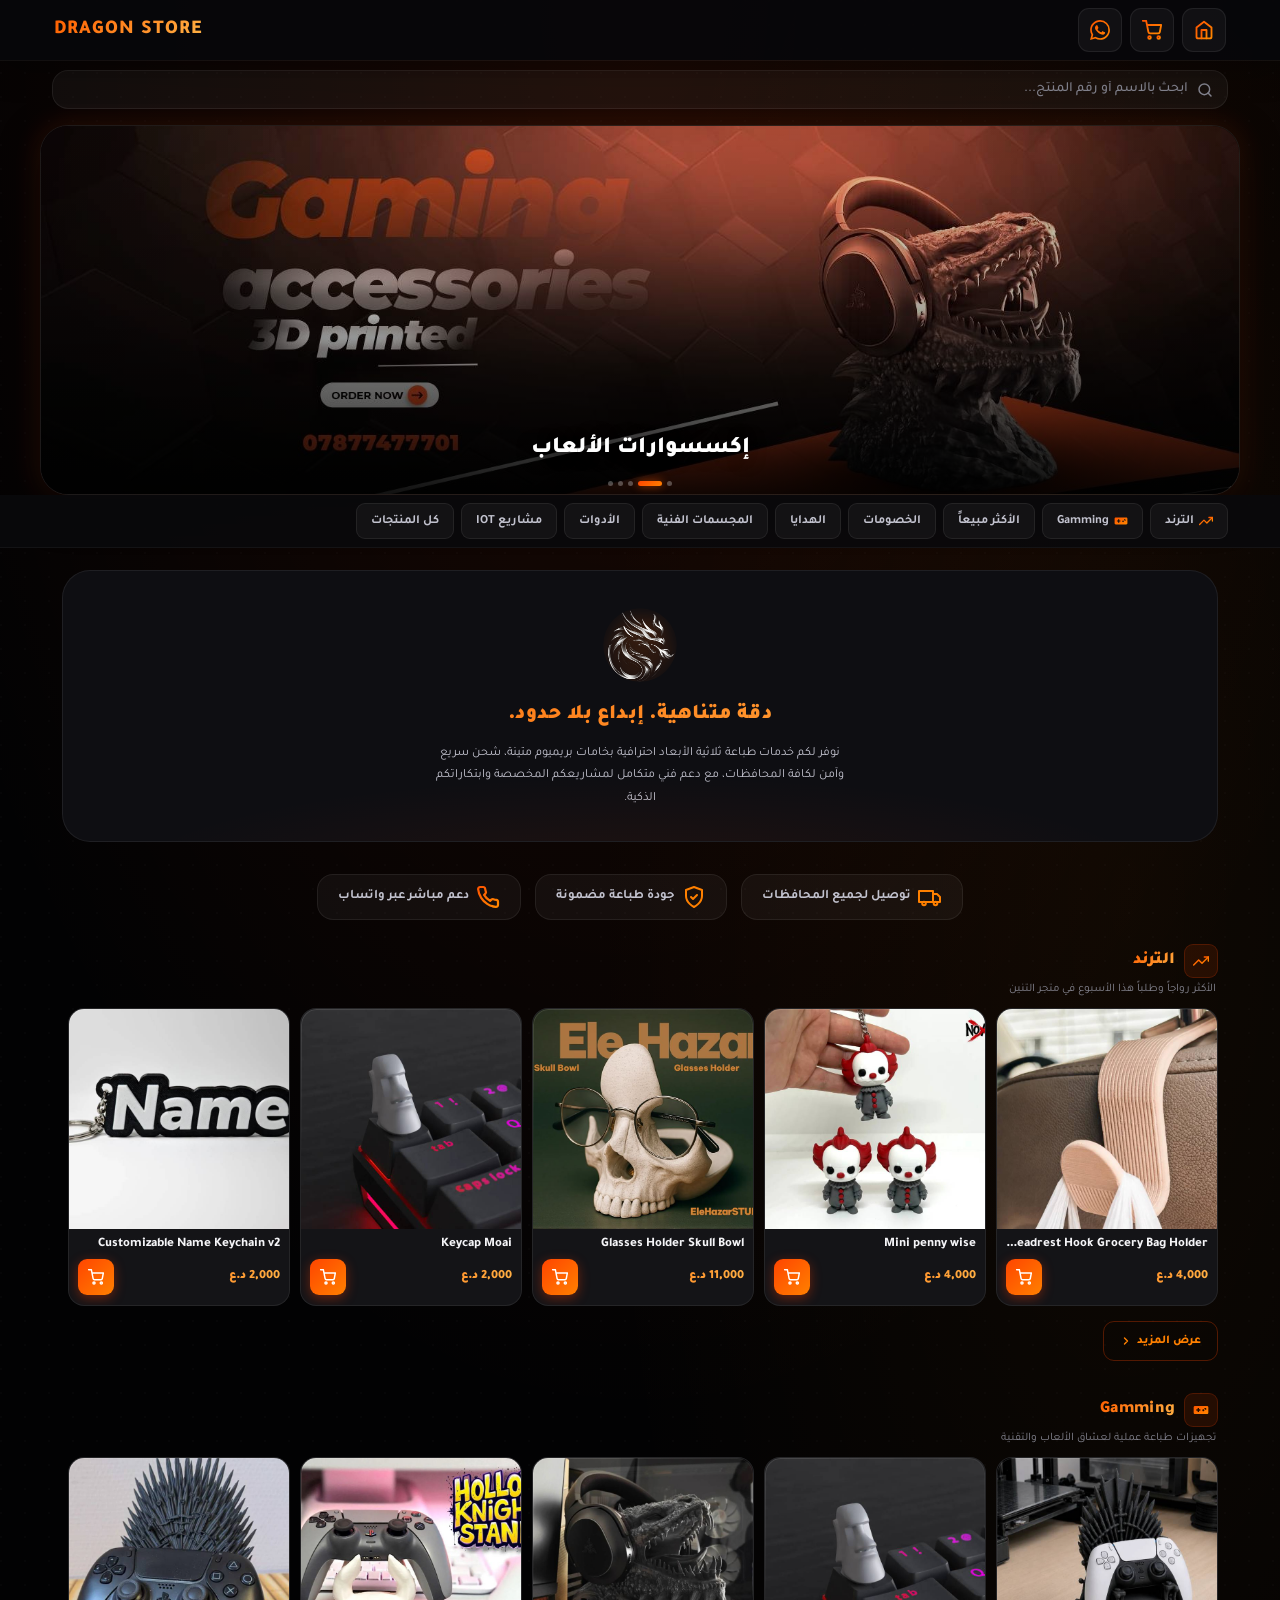
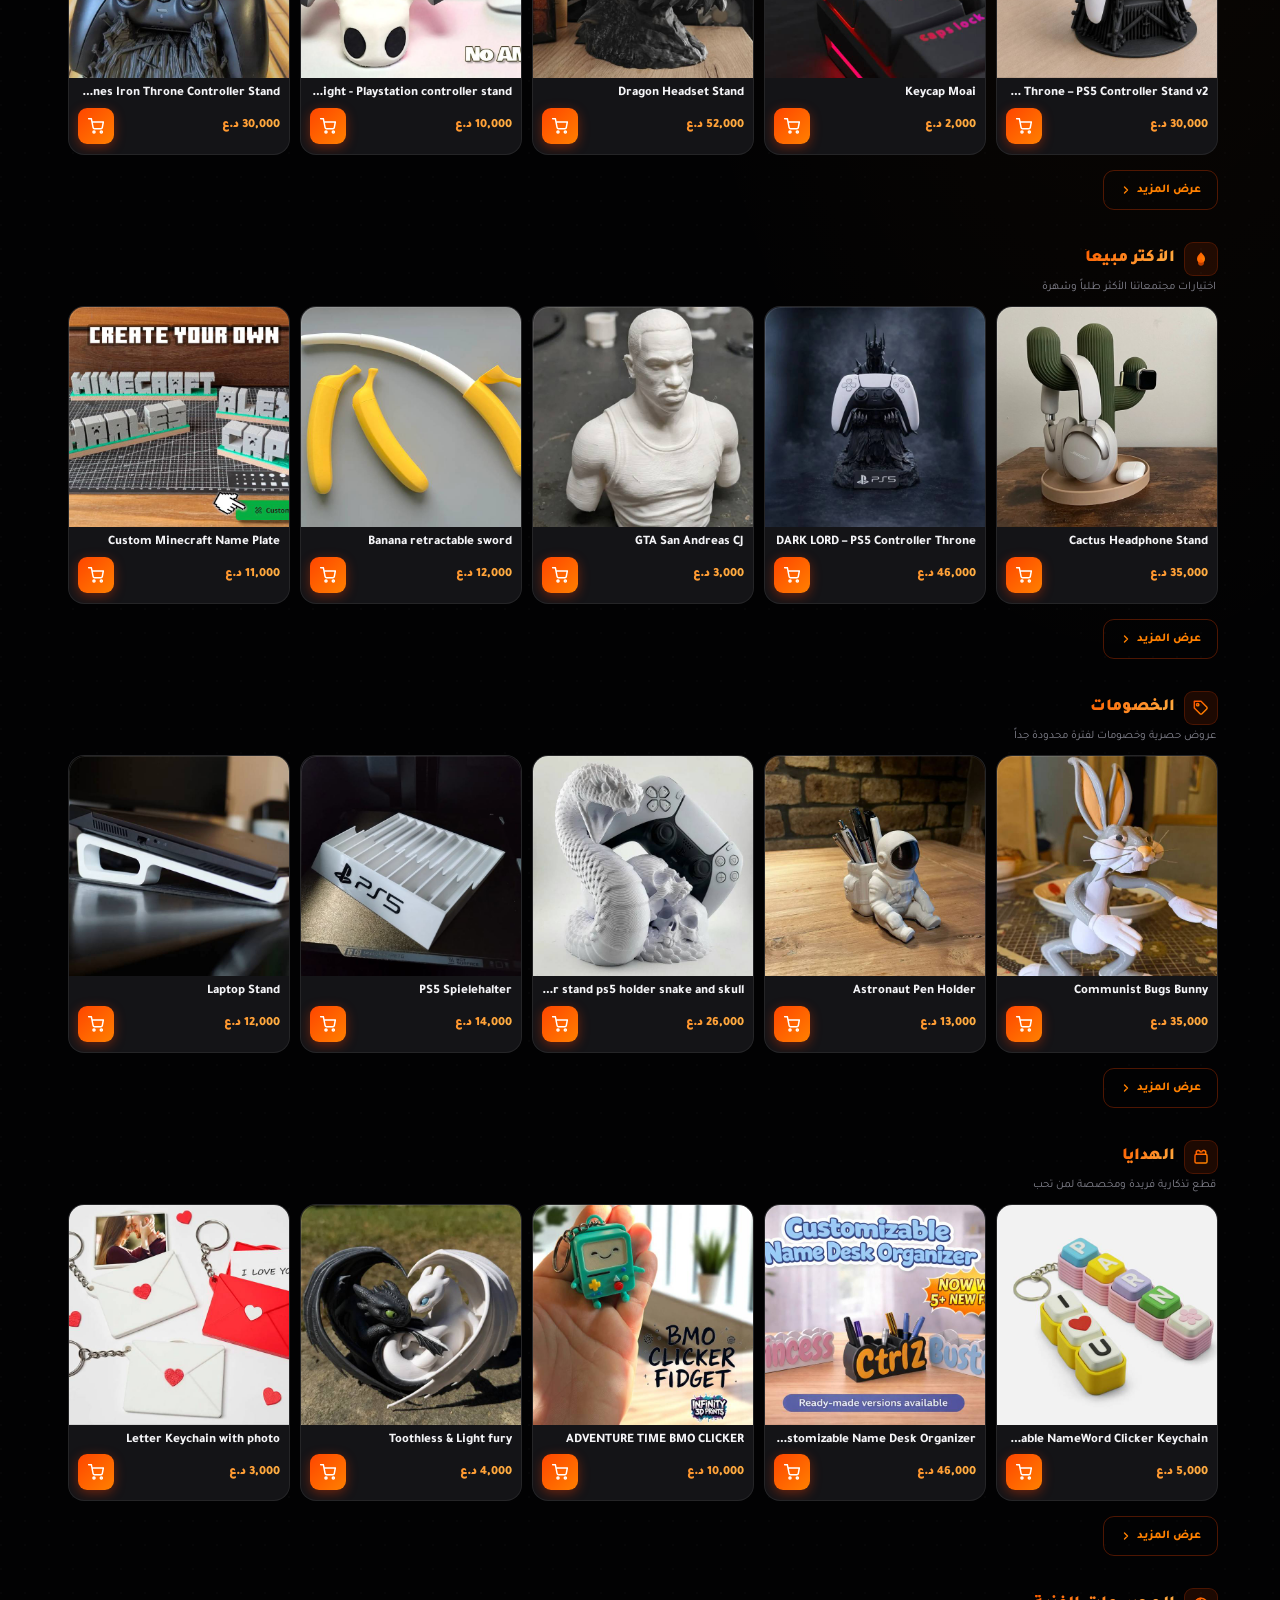
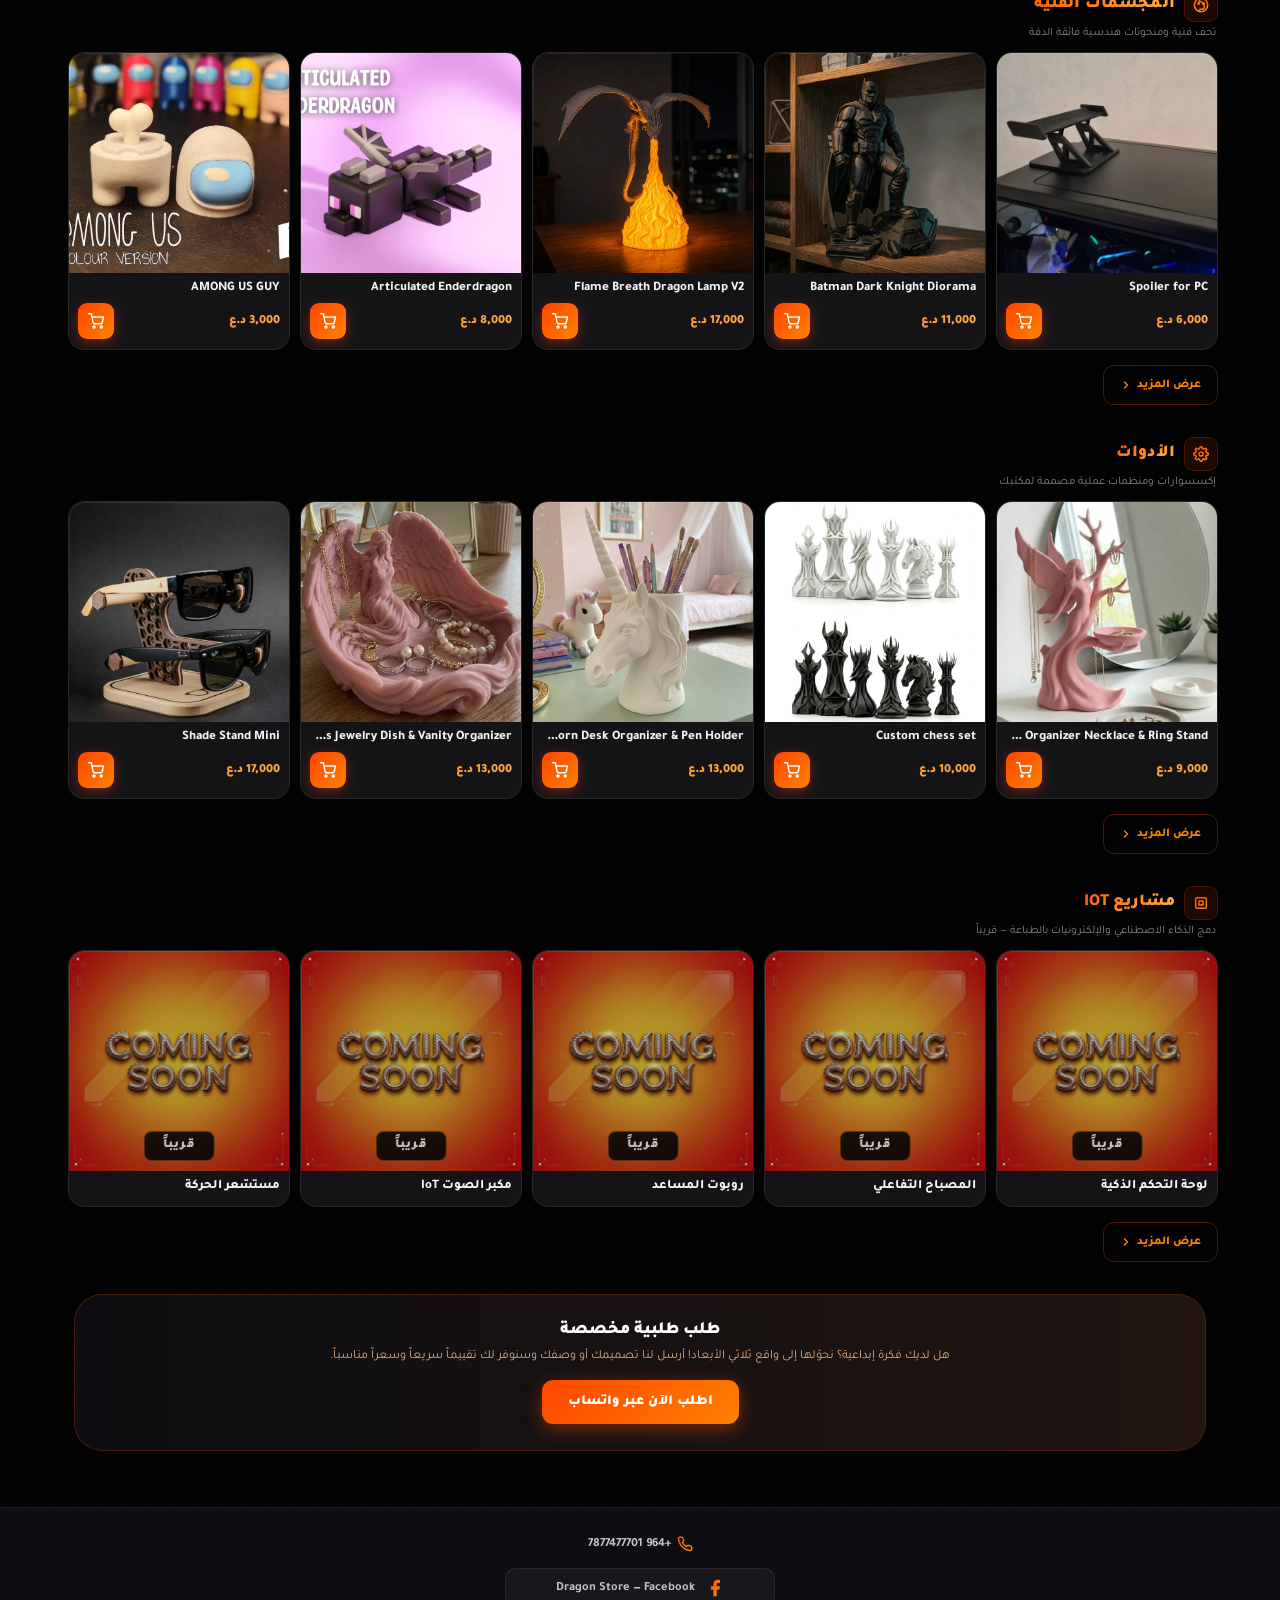
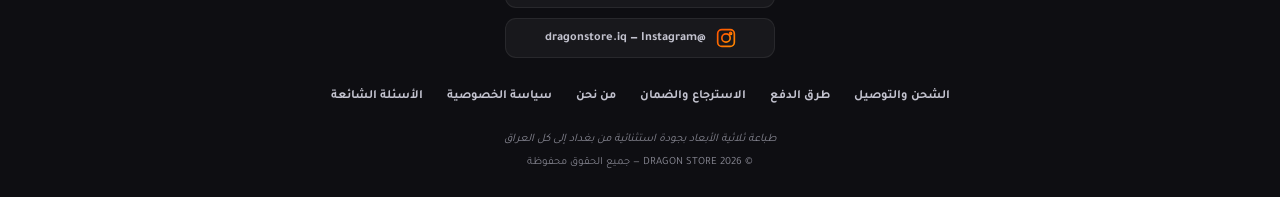
<file: index.html>
<!DOCTYPE html>
<html lang="ar" dir="rtl" translate="no">
<head>
  <meta charset="UTF-8">
  <meta name="google" content="notranslate">
  <meta name="viewport" content="width=device-width, initial-scale=1.0, maximum-scale=1.0, user-scalable=yes">
  <meta name="description" content="دراغون ستور — متجر متخصص بالطباعة ثلاثية الأبعاد: مجسمات فنية، أدوات، هدايا، وطلبات تصميم مخصصة بدقة عالية وشحن سريع.">
  <meta name="theme-color" content="#08080b">
  <meta property="og:title" content="DRAGON STORE — متجر التنين">
  <meta property="og:description" content="متجر دراغون للطباعة ثلاثية الأبعاد — دقة متناهية، إبداع بلا حدود.">
  <meta property="og:type" content="website">
  <meta property="og:url" content="https://mustafajassim.github.io/dragon-store-live/">
  <meta property="og:image" content="https://mustafajassim.github.io/dragon-store-live/assets/images/hero/hero-01-store.jpg">
  <meta property="og:locale" content="ar_IQ">
  <meta property="og:site_name" content="DRAGON STORE">
  <meta name="twitter:card" content="summary_large_image">
  <meta name="twitter:title" content="DRAGON STORE — متجر التنين">
  <meta name="twitter:image" content="https://mustafajassim.github.io/dragon-store-live/assets/images/hero/hero-01-store.jpg">
  <link rel="canonical" href="https://mustafajassim.github.io/dragon-store-live/">
  <link rel="manifest" href="manifest.webmanifest">
  <title>DRAGON STORE — متجر التنين</title>
  <script src="vendor/react.production.min.js"></script>
  <script src="vendor/react-dom.production.min.js"></script>
  <link rel="icon" type="image/png" sizes="32x32" href="assets/images/brand/favicon-32.png">
  <link rel="icon" type="image/png" sizes="192x192" href="assets/images/brand/icon-192.png">
  <link rel="apple-touch-icon" href="assets/images/brand/apple-touch-icon.png">
  <link rel="preload" as="image" href="assets/images/hero/hero-01-store.jpg" fetchpriority="high">
  <link rel="preload" as="font" type="font/woff2" crossorigin href="assets/fonts/tajawal-arabic-700-normal.woff2">
  <link rel="preload" as="font" type="font/woff2" crossorigin href="assets/fonts/tajawal-arabic-400-normal.woff2">
  <link rel="stylesheet" href="css/fonts.css">
  <link rel="stylesheet" href="css/utilities.css">
  <link rel="stylesheet" href="css/styles.css">
  <link rel="stylesheet" href="css/pro.css">
  <script type="application/ld+json">{"@context": "https://schema.org", "@type": "Store", "name": "Dragon Store", "alternateName": "متجر التنين", "url": "https://mustafajassim.github.io/dragon-store-live/", "logo": "https://mustafajassim.github.io/dragon-store-live/assets/images/brand/icon-512.png", "image": "https://mustafajassim.github.io/dragon-store-live/assets/images/hero/hero-01-store.jpg", "description": "متجر متخصص بالطباعة ثلاثية الأبعاد: مجسمات فنية، أدوات، هدايا، وطلبات تصميم مخصصة بدقة عالية وشحن سريع.", "telephone": "+9647877477701", "areaServed": {"@type": "Country", "name": "Iraq"}, "priceRange": "IQD", "sameAs": ["https://www.facebook.com/share/1Ub9cWAjQP/", "https://www.instagram.com/drag.0nstore?igsh=MTBjMTNodDZlc2NsZQ=="]}</script>
</head>
<body>
<div id="root">
  <div class="boot-loader">
    <div class="boot-ring"></div>
    <div class="boot-logo">DRAGON STORE</div>
    <div class="boot-sub" id="bootSub">جاري التحميل...</div>
  </div>
</div>
<script>
(function(){
  var msgs=[
    'جاري التحميل...',
    'الاتصال يبدو بطيئاً — الصفحة تحتوي صوراً كثيرة، يرجى الانتظار...',
    'ما زلنا نُحمّل المنتجات، شكراً لصبرك...'
  ];
  var i=0;
  var timers=[
    setTimeout(function(){var el=document.getElementById('bootSub');if(el){i=1;el.textContent=msgs[1];}},6000),
    setTimeout(function(){var el=document.getElementById('bootSub');if(el){i=2;el.textContent=msgs[2];}},14000)
  ];
})();
</script>
<div class="ambient-glow" aria-hidden="true">
  <div class="glow-blob b1"></div>
  <div class="glow-blob b2"></div>
  <div class="glow-blob b3"></div>
</div>
<svg style="position:absolute;width:0;height:0;overflow:hidden" aria-hidden="true">
  <defs>
    <linearGradient id="fireGradient" x1="0%" y1="0%" x2="100%" y2="100%"><stop offset="0%" stop-color="#FF5500"/><stop offset="100%" stop-color="#FF8800"/></linearGradient>
    <linearGradient id="fireGradientHeader" x1="0%" y1="0%" x2="100%" y2="100%"><stop offset="0%" stop-color="#FF5500"/><stop offset="100%" stop-color="#FF8800"/></linearGradient>
    <linearGradient id="fbGrad" x1="0%" y1="0%" x2="100%" y2="100%"><stop offset="0%" stop-color="#FF5500"/><stop offset="100%" stop-color="#FF8800"/></linearGradient>
    <linearGradient id="instaGrad" x1="0%" y1="0%" x2="100%" y2="100%"><stop offset="0%" stop-color="#FF5500"/><stop offset="100%" stop-color="#FF8800"/></linearGradient>
  </defs>
</svg>
<script src="js/icons.js"></script>
<script src="js/defaults.js"></script>
<script src="js/data.js"></script>
<script src="js/components.js"></script>
<script src="js/extras.js"></script>
<script src="js/app.js"></script>
<script src="js/main.js"></script>
<script src="js/scroll-drag.js"></script>
</body>
</html>
</file>
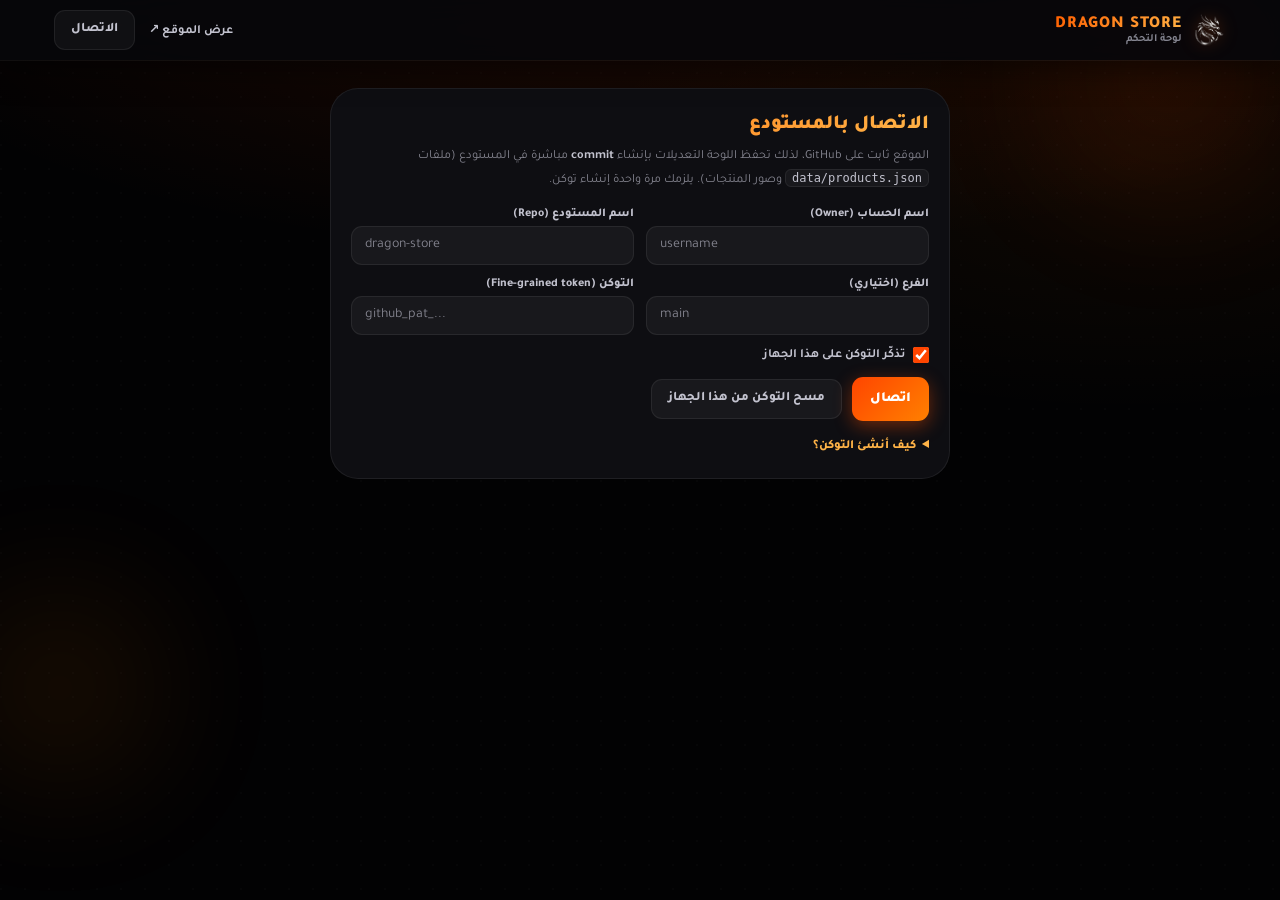
<file: admin/index.html>
<!DOCTYPE html>
<html lang="ar" dir="rtl" translate="no">
<head>
  <meta charset="UTF-8">
  <meta name="google" content="notranslate">
  <meta name="viewport" content="width=device-width, initial-scale=1.0">
  <meta name="robots" content="noindex, nofollow">
  <meta name="theme-color" content="#08080b">
  <title>لوحة التحكم — DRAGON STORE</title>
  <link rel="icon" type="image/png" href="../assets/images/brand/dragon-logo.png">
  <link rel="stylesheet" href="../css/fonts.css">
  <link rel="stylesheet" href="../css/utilities.css">
  <!-- same stylesheet as the storefront → same tokens, fonts, buttons, inputs -->
  <link rel="stylesheet" href="../css/styles.css">
  <link rel="stylesheet" href="admin.css">
</head>
<body class="adm">
<div class="ambient-glow" aria-hidden="true"><div class="glow-blob b1"></div><div class="glow-blob b2"></div></div>

<header class="adm-hdr">
  <div class="adm-hdr-in">
    <div class="adm-brand"><img src="../assets/images/brand/dragon-logo.png" alt=""><div><div class="logo" style="animation:none">DRAGON STORE</div><div class="adm-sub">لوحة التحكم</div></div></div>
    <div class="adm-hdr-actions">
      <a class="adm-link" href="../" target="_blank" rel="noopener">عرض الموقع ↗</a>
      <button class="adm-btn-ghost" id="btnSettings" type="button">الاتصال</button>
    </div>
  </div>
</header>

<main class="adm-main">
  <!-- loading -->
  <section id="loading" class="adm-center" hidden><div class="boot-ring"></div><p class="adm-muted" id="loadingTxt">جاري الاتصال بالمستودع...</p></section>

  <!-- connection -->
  <section id="setup" class="adm-panel" hidden>
    <h1 class="adm-h1 fire-txt">الاتصال بالمستودع</h1>
    <p class="adm-muted">الموقع ثابت على GitHub، لذلك تحفظ اللوحة التعديلات بإنشاء <b>commit</b> مباشرة في المستودع (ملفات <code>data/products.json</code> وصور المنتجات). يلزمك مرة واحدة إنشاء توكن.</p>
    <div class="adm-grid2">
      <div><label class="field-lbl" for="fOwner">اسم الحساب (Owner)</label><input class="field-input" id="fOwner" dir="ltr" autocomplete="off" placeholder="username"></div>
      <div><label class="field-lbl" for="fRepo">اسم المستودع (Repo)</label><input class="field-input" id="fRepo" dir="ltr" autocomplete="off" placeholder="dragon-store"></div>
      <div><label class="field-lbl" for="fBranch">الفرع (اختياري)</label><input class="field-input" id="fBranch" dir="ltr" autocomplete="off" placeholder="main"></div>
      <div><label class="field-lbl" for="fToken">التوكن (Fine-grained token)</label><input class="field-input" id="fToken" dir="ltr" type="password" autocomplete="off" placeholder="github_pat_..."></div>
    </div>
    <label class="adm-check"><input type="checkbox" id="fRemember"> تذكّر التوكن على هذا الجهاز</label>
    <div class="adm-row"><button class="btn-fire" id="btnConnect" type="button">اتصال</button><button class="adm-btn-ghost" id="btnForget" type="button">مسح التوكن من هذا الجهاز</button></div>
    <p class="adm-err" id="setupErr" hidden></p>
    <details class="adm-help">
      <summary>كيف أنشئ التوكن؟</summary>
      <ol>
        <li>GitHub ← Settings ← Developer settings ← Personal access tokens ← <b>Fine-grained tokens</b> ← Generate new token.</li>
        <li>Repository access: <b>Only select repositories</b> واختر مستودع الموقع فقط.</li>
        <li>Permissions ← Repository permissions ← <b>Contents: Read and write</b>.</li>
        <li>انسخ التوكن والصقه هنا. يُحفظ في متصفحك فقط ولا يُرسل إلا إلى api.github.com.</li>
      </ol>
      <p class="adm-muted">أي شخص يفتح هذه الصفحة بدون التوكن لا يستطيع تعديل شيء. استخدم "مسح التوكن" إذا كان الجهاز مشتركاً.</p>
    </details>
  </section>

  <!-- dashboard -->
  <section id="dash" hidden>
    <div class="adm-stats" id="stats"></div>
    <div class="adm-pending" id="pending" hidden></div>
    <div class="adm-toolbar">
      <input class="field-input" id="q" type="search" placeholder="ابحث بالاسم أو رقم المنتج..." autocomplete="off">
      <select class="field-input" id="catFilter" aria-label="القسم"></select>
      <div class="adm-tb-btns"><button class="adm-btn-ghost" id="btnSections" type="button">▤ الأقسام</button><button class="adm-btn-ghost" id="btnPricing" type="button">$ التسعير</button><button class="adm-btn-ghost" id="btnSettings2" type="button">⚙ الموقع</button><button class="btn-fire" id="btnAdd" type="button">＋ إضافة منتج</button></div>
    </div>
    <div class="adm-grid" id="grid"></div>
    <p class="adm-muted adm-foot">اللوحة تدير منتجات الأقسام الموقع. أقسام الترند والأكثر مبيعاً والخصومات تُبنى تلقائياً من المنتجات.</p>
  </section>
</main>

<div id="editorHost"></div>
<div class="adm-toast" id="toast" role="status" aria-live="polite"></div>

<input type="file" id="fileInput" accept="image/*" multiple hidden>
<script src="../js/defaults.js"></script>
<script src="admin.js"></script>
</body>
</html>
</file>
<file: css/fonts.css>
/* Tajawal (SIL OFL) — self-hosted */
@font-face{font-family:'Tajawal';font-style:normal;font-weight:400;font-display:swap;src:url(../assets/fonts/tajawal-arabic-400-normal.woff2) format('woff2');unicode-range:U+0600-06FF,U+0750-077F,U+FB50-FDFF,U+FE70-FEFF,U+200C-200F,U+2010-2011,U+204F,U+2E41}
@font-face{font-family:'Tajawal';font-style:normal;font-weight:500;font-display:swap;src:url(../assets/fonts/tajawal-arabic-500-normal.woff2) format('woff2');unicode-range:U+0600-06FF,U+0750-077F,U+FB50-FDFF,U+FE70-FEFF,U+200C-200F,U+2010-2011,U+204F,U+2E41}
@font-face{font-family:'Tajawal';font-style:normal;font-weight:700;font-display:swap;src:url(../assets/fonts/tajawal-arabic-700-normal.woff2) format('woff2');unicode-range:U+0600-06FF,U+0750-077F,U+FB50-FDFF,U+FE70-FEFF,U+200C-200F,U+2010-2011,U+204F,U+2E41}
@font-face{font-family:'Tajawal';font-style:normal;font-weight:800;font-display:swap;src:url(../assets/fonts/tajawal-arabic-800-normal.woff2) format('woff2');unicode-range:U+0600-06FF,U+0750-077F,U+FB50-FDFF,U+FE70-FEFF,U+200C-200F,U+2010-2011,U+204F,U+2E41}
@font-face{font-family:'Tajawal';font-style:normal;font-weight:900;font-display:swap;src:url(../assets/fonts/tajawal-arabic-900-normal.woff2) format('woff2');unicode-range:U+0600-06FF,U+0750-077F,U+FB50-FDFF,U+FE70-FEFF,U+200C-200F,U+2010-2011,U+204F,U+2E41}
@font-face{font-family:'Tajawal';font-style:normal;font-weight:400;font-display:swap;src:url(../assets/fonts/tajawal-latin-400-normal.woff2) format('woff2');unicode-range:U+0000-00FF,U+0131,U+0152-0153,U+02BB-02BC,U+02C6,U+02DA,U+02DC,U+2000-206F,U+20AC,U+2122,U+2191,U+2193,U+2212,U+2215,U+FEFF,U+FFFD}
@font-face{font-family:'Tajawal';font-style:normal;font-weight:500;font-display:swap;src:url(../assets/fonts/tajawal-latin-500-normal.woff2) format('woff2');unicode-range:U+0000-00FF,U+0131,U+0152-0153,U+02BB-02BC,U+02C6,U+02DA,U+02DC,U+2000-206F,U+20AC,U+2122,U+2191,U+2193,U+2212,U+2215,U+FEFF,U+FFFD}
@font-face{font-family:'Tajawal';font-style:normal;font-weight:700;font-display:swap;src:url(../assets/fonts/tajawal-latin-700-normal.woff2) format('woff2');unicode-range:U+0000-00FF,U+0131,U+0152-0153,U+02BB-02BC,U+02C6,U+02DA,U+02DC,U+2000-206F,U+20AC,U+2122,U+2191,U+2193,U+2212,U+2215,U+FEFF,U+FFFD}
@font-face{font-family:'Tajawal';font-style:normal;font-weight:800;font-display:swap;src:url(../assets/fonts/tajawal-latin-800-normal.woff2) format('woff2');unicode-range:U+0000-00FF,U+0131,U+0152-0153,U+02BB-02BC,U+02C6,U+02DA,U+02DC,U+2000-206F,U+20AC,U+2122,U+2191,U+2193,U+2212,U+2215,U+FEFF,U+FFFD}
@font-face{font-family:'Tajawal';font-style:normal;font-weight:900;font-display:swap;src:url(../assets/fonts/tajawal-latin-900-normal.woff2) format('woff2');unicode-range:U+0000-00FF,U+0131,U+0152-0153,U+02BB-02BC,U+02C6,U+02DA,U+02DC,U+2000-206F,U+20AC,U+2122,U+2191,U+2193,U+2212,U+2215,U+FEFF,U+FFFD}
</file>
<file: css/styles.css>
:root {
      --void:#020203; --bg:#08080b; --surface:#0e0e12; --card:#141417; --card-h:#1c1c21;
      --border:rgba(255,255,255,0.07); --border-f:rgba(255,96,0,0.42);
      --glass:rgba(255,255,255,0.045); --glass-h:rgba(255,255,255,0.075);
      --f1:#FF4500; --f2:#FF8000; --f3:#FFB347; --f-deep:#FF2A00;
      --txt:#F4F4F7; --txt2:#C2C2CE; --txt3:#84848F;
      --grad-fire:linear-gradient(135deg,#FF4500,#FF8000);
      --grad-fire-t:linear-gradient(135deg,#FF6000,#FFB347);
      --grad-ember:radial-gradient(circle at 35% 30%,#FFC060,#FF4500 55%,transparent 78%);
      --shadow-card:0 14px 38px rgba(0,0,0,.52);
      --shadow-glow:0 0 30px rgba(255,80,0,.16);
      --ease:cubic-bezier(.16,1,.3,1);
      --font:'Tajawal',system-ui,sans-serif;
      --hdr-h:60px; --nav-h:52px;
      --r-sm:11px; --r-md:16px; --r-lg:22px; --r-xl:28px; --r-2xl:34px;
    }
    *,*::before,*::after{box-sizing:border-box;margin:0;padding:0}
    html{scroll-behavior:smooth}
    @media(prefers-reduced-motion:reduce){
      *,*::before,*::after{animation-duration:.01ms!important;animation-iteration-count:1!important;transition-duration:.01ms!important;scroll-behavior:auto!important}
    }
    body{
      background-color:var(--void);
      background-image:
        radial-gradient(ellipse 90% 42% at 50% 0%,rgba(255,70,0,.10) 0%,transparent 68%),
        radial-gradient(ellipse 60% 40% at 88% 18%,rgba(255,130,0,.05) 0%,transparent 70%),
        radial-gradient(circle at 1px 1px,rgba(255,255,255,.017) 1px,transparent 0);
      background-size:100% 100%,100% 100%,24px 24px;
      font-family:var(--font); color:var(--txt);
      overflow-x:hidden; -webkit-tap-highlight-color:transparent; -webkit-font-smoothing:antialiased;
      position:relative;
    }
    .hide-sb::-webkit-scrollbar{display:none}
    .hide-sb{-ms-overflow-style:none;scrollbar-width:none}
    ::-webkit-scrollbar{width:9px;height:9px}
    ::-webkit-scrollbar-track{background:transparent}
    ::-webkit-scrollbar-thumb{background:rgba(255,90,0,.28);border-radius:8px;border:2px solid var(--void)}
    ::-webkit-scrollbar-thumb:hover{background:rgba(255,110,0,.46)}
    :focus-visible{outline:2px solid var(--f2);outline-offset:2px;border-radius:6px}

    /* Ambient glow blobs */
    .ambient-glow{position:fixed;inset:0;z-index:0;overflow:hidden;pointer-events:none}
    .glow-blob{position:absolute;border-radius:50%;filter:blur(70px);opacity:.16;animation:blob-drift 22s ease-in-out infinite}
    .glow-blob.b1{width:340px;height:340px;top:-90px;right:-60px;background:radial-gradient(circle,#FF4500,transparent 70%)}
    .glow-blob.b2{width:280px;height:280px;bottom:8%;left:-80px;background:radial-gradient(circle,#FF8000,transparent 70%);animation-delay:-8s;animation-duration:26s}
    .glow-blob.b3{width:220px;height:220px;top:44%;right:20%;background:radial-gradient(circle,#FFB347,transparent 70%);opacity:.09;animation-delay:-15s;animation-duration:30s}

    @keyframes blob-drift{
      0%,100%{transform:translate(0,0) scale(1)}
      33%{transform:translate(24px,-30px) scale(1.08)}
      66%{transform:translate(-18px,18px) scale(.95)}
    }
    @keyframes ember-rise{
      0%{transform:translateY(0) translateX(0) scale(1);opacity:0}
      12%{opacity:.9} 82%{opacity:.2}
      100%{transform:translateY(-280px) translateX(var(--drift,28px)) scale(.1);opacity:0}
    }
    @keyframes fade-up{from{opacity:0;transform:translateY(22px)}to{opacity:1;transform:translateY(0)}}
    @keyframes hero-txt{from{opacity:0;transform:translateY(14px)}to{opacity:1;transform:translateY(0)}}
    @keyframes logo-glow{0%,100%{filter:drop-shadow(0 0 5px rgba(255,100,0,.32))}50%{filter:drop-shadow(0 0 15px rgba(255,150,0,.62))}}
    @keyframes badge-pop{0%{transform:scale(1)}40%{transform:scale(1.55)}70%{transform:scale(.84)}100%{transform:scale(1)}}
    @keyframes fire-sweep{0%{background-position:200% center}100%{background-position:-200% center}}
    @keyframes modal-in{from{opacity:0;transform:translateY(18px) scale(.94)}to{opacity:1;transform:translateY(0) scale(1)}}
    @keyframes overlay-in{from{opacity:0}to{opacity:1}}
    @keyframes drawer-in{from{transform:translateX(108%);opacity:.5}to{transform:translateX(0);opacity:1}}
    @keyframes shimmer{0%{background-position:200% center}100%{background-position:-200% center}}
    @keyframes pulse-ring{0%{box-shadow:0 0 0 0 rgba(255,80,0,.34)}100%{box-shadow:0 0 0 14px rgba(255,80,0,0)}}

    /* Header */
    .hdr-wrap{position:sticky;top:0;z-index:40;background:rgba(7,7,10,.92);backdrop-filter:blur(30px) saturate(160%);-webkit-backdrop-filter:blur(30px) saturate(160%);box-shadow:0 1px 0 rgba(255,255,255,.05),0 8px 32px rgba(0,0,0,.35)}
    .hdr{height:60px;display:flex;align-items:center;justify-content:space-between;padding:0 14px;max-width:1200px;margin:0 auto}
    .hdr-actions{display:flex;align-items:center;gap:8px}
    .icon-btn{width:40px;height:40px;min-width:44px;min-height:44px;border-radius:var(--r-sm);background:var(--glass);border:1px solid var(--border);display:flex;align-items:center;justify-content:center;position:relative;color:var(--txt2);cursor:pointer;transition:background .22s var(--ease),border-color .22s var(--ease),color .22s var(--ease),transform .15s var(--ease)}
    .icon-btn:hover{background:rgba(255,72,0,.15);border-color:var(--border-f);color:var(--f2);transform:translateY(-1px)}
    .icon-btn:active{transform:scale(.89)}
    .logo{font-size:1.22rem;font-weight:900;letter-spacing:.05em;background:var(--grad-fire-t);-webkit-background-clip:text;-webkit-text-fill-color:transparent;background-clip:text;animation:logo-glow 3.2s ease-in-out infinite;user-select:none;cursor:pointer}
    .badge{position:absolute;top:-6px;right:-6px;width:20px;height:20px;border-radius:50%;background:var(--grad-fire);color:#fff;font-size:10px;font-weight:900;display:flex;align-items:center;justify-content:center;animation:badge-pop .35s var(--ease);border:2px solid var(--void);box-shadow:0 2px 8px rgba(255,60,0,.5)}

    /* Search */
    .srch-wrap{position:relative;z-index:32;padding:10px 12px 4px;max-width:1200px;margin:0 auto;box-sizing:border-box}
    .srch-box{display:flex;align-items:center;gap:9px;padding:10px 14px;background:var(--glass);border:1px solid var(--border);border-radius:var(--r-md);backdrop-filter:blur(10px);transition:border-color .22s var(--ease),box-shadow .22s var(--ease),background .22s var(--ease)}
    .srch-box:focus-within{border-color:var(--border-f);background:var(--glass-h);box-shadow:0 0 0 3px rgba(255,60,0,.12),0 4px 24px rgba(0,0,0,.35)}
    .srch-box input{flex:1;background:transparent;border:none;outline:none;color:var(--txt);font-family:var(--font);font-size:14px;font-weight:500}
    .srch-box input::placeholder{color:var(--txt3)}
    .srch-results{position:absolute;z-index:55;width:calc(100% - 24px);right:12px;top:calc(100% + 8px);background:rgba(16,16,20,.9);backdrop-filter:blur(22px) saturate(150%);-webkit-backdrop-filter:blur(22px) saturate(150%);border:1px solid var(--border);border-radius:var(--r-lg);box-shadow:0 24px 60px rgba(0,0,0,.6),0 0 30px rgba(255,60,0,.08);max-height:288px;overflow-y:auto;animation:fade-up .22s var(--ease) both;padding:6px}
    .srch-item{display:flex;align-items:center;gap:11px;padding:8px 9px;border-radius:var(--r-sm);cursor:pointer;transition:background .18s var(--ease),box-shadow .18s var(--ease)}
    .srch-item+.srch-item{margin-top:2px}
    .srch-item:hover{background:rgba(255,70,0,.12);box-shadow:0 0 0 1px rgba(255,90,0,.28) inset}
    .srch-item img{width:44px;height:44px;border-radius:10px;object-fit:cover;flex-shrink:0;border:1px solid var(--border)}
    .srch-empty{padding:0;display:flex;align-items:center;justify-content:center;max-height:none}
    .srch-empty-txt{padding:24px 12px;font-size:12.5px;font-weight:600;color:var(--txt3);text-align:center;width:100%}
    .srch-name{font-size:12.5px;font-weight:800;color:var(--txt)}
    .srch-price{font-size:11.5px;font-weight:900;margin-top:2px;background:var(--grad-fire-t);-webkit-background-clip:text;-webkit-text-fill-color:transparent;background-clip:text}

    /* Hero */
    .hero{position:relative;width:calc(100% - 24px);max-width:1200px;margin:8px auto 0;border-radius:var(--r-xl);overflow:hidden;aspect-ratio:2.2/1;max-height:220px;border:1px solid rgba(255,255,255,.09);box-shadow:var(--shadow-card),var(--shadow-glow)}
    .hero-img{position:absolute;inset:0;width:100%;height:100%;object-fit:cover;transition:opacity .8s var(--ease)}
    .hero-grad{position:absolute;inset:0;background:linear-gradient(to top,rgba(0,0,0,.93) 0%,rgba(0,0,0,.3) 52%,rgba(0,0,0,.06) 100%),linear-gradient(90deg,rgba(0,0,0,.22),transparent 22%,transparent 78%,rgba(0,0,0,.22));z-index:2}
    .hero-txt{position:absolute;bottom:26px;left:0;right:0;padding:0 20px;z-index:4;text-align:center}
    .hero-h1{font-size:clamp(.8rem,4.4vw,1.18rem);font-weight:900;color:#fff;line-height:1.3;animation:hero-txt .55s .22s both ease-out;text-shadow:0 2px 16px rgba(0,0,0,.5)}
    .hero-p{font-size:clamp(.62rem,2.8vw,.76rem);font-weight:600;margin-top:4px;color:rgba(255,190,108,.94);animation:hero-txt .55s .44s both ease-out}
    .hero-dots{position:absolute;bottom:8px;left:50%;transform:translateX(-50%);display:flex;gap:5px;z-index:10}
    .hero-dot{height:5px;border-radius:2.5px;background:rgba(255,255,255,.28);width:5px;transition:width .32s var(--ease),background .32s var(--ease)}
    .hero-dot.on{width:24px;background:var(--grad-fire);box-shadow:0 0 8px rgba(255,90,0,.6)}
    .embers{position:absolute;inset:0;overflow:hidden;pointer-events:none;z-index:3}
    .ember{position:absolute;bottom:-4px;border-radius:50%;background:var(--grad-ember);animation:ember-rise linear infinite;opacity:0}

    /* Cat nav */
    .cat-nav{position:sticky;top:calc(var(--hdr-h) - 1px);z-index:30;padding:8px 0;background:rgba(9,9,12,.9);backdrop-filter:blur(28px) saturate(160%);-webkit-backdrop-filter:blur(28px) saturate(160%);border-bottom:1px solid rgba(255,255,255,.045)}
    .cat-nav-row{display:flex;flex-flow:row nowrap;overflow-x:auto;gap:7px;padding:0 12px;max-width:1200px;margin:0 auto}
    .cat-pill{flex-shrink:0;padding:6px 14px;min-height:36px;border-radius:9px;border:1px solid var(--border);background:var(--glass);color:var(--txt2);font-family:var(--font);font-size:12.5px;font-weight:700;white-space:nowrap;cursor:pointer;transition:all .22s var(--ease);display:flex;align-items:center;gap:5px}
    .cat-pill:hover{background:rgba(255,72,0,.11);border-color:var(--border-f);color:var(--txt)}
    .cat-pill.on{background:var(--grad-fire);border-color:transparent;color:#fff;box-shadow:0 4px 16px rgba(255,60,0,.4)}

    /* Main body */
    .main-body{padding:16px 12px 24px;max-width:1200px;margin:0 auto;position:relative;z-index:1}
    @media(min-width:768px){.main-body{padding:20px 18px 32px}}
    @media(min-width:1024px){.main-body{padding:22px 22px 40px}}

    /* Services banner */
    .svc-banner{margin:0 0 24px;border-radius:var(--r-xl);padding:28px 22px 26px;background:var(--surface);border:1px solid var(--border);text-align:center;position:relative;overflow:hidden}
    .svc-banner::before{content:'';position:absolute;inset:0;background:radial-gradient(ellipse 70% 60% at 50% 115%,rgba(255,68,0,.08) 0%,transparent 65%);pointer-events:none}
    .svc-badge{width:46px;height:46px;margin:0 auto 15px;border-radius:50%;background:rgba(255,72,0,.1);border:1px solid rgba(255,72,0,.24);display:flex;align-items:center;justify-content:center;animation:pulse-ring 2.6s ease-out infinite}
    .dragon-emblem{position:relative;animation:none;margin:0 auto 15px}
    .dragon-emblem::before{content:'';position:absolute;left:50%;bottom:-8px;transform:translateX(-50%);width:76%;height:42%;background:radial-gradient(ellipse at center,rgba(255,150,20,.6),rgba(255,60,0,.28) 55%,transparent 76%);filter:blur(11px);animation:flame-flicker 2.3s ease-in-out infinite;pointer-events:none;z-index:-1}
    @keyframes flame-flicker{0%,100%{opacity:.7;transform:translateX(-50%) scale(1)}50%{opacity:1;transform:translateX(-50%) scale(1.14)}}
    .svc-h{font-size:1.15rem;font-weight:900;background:var(--grad-fire-t);-webkit-background-clip:text;-webkit-text-fill-color:transparent;background-clip:text;line-height:1.5;margin-bottom:11px;letter-spacing:.01em}
    .svc-p{font-size:12.5px;color:var(--txt2);line-height:1.78;max-width:420px;margin:0 auto}
    .trust-row{display:grid;grid-template-columns:repeat(3,1fr);gap:8px;margin:0 0 24px}
    .trust-item{display:flex;flex-direction:column;align-items:center;justify-content:center;gap:7px;padding:16px 6px;background:var(--glass);border:1px solid var(--border);border-radius:var(--r-md);color:var(--txt2);font-size:10.5px;font-weight:700;text-align:center;line-height:1.35;transition:border-color .2s var(--ease),background .2s var(--ease)}
    .trust-item:hover{border-color:var(--border-f);background:rgba(255,72,0,.08)}
    .trust-item svg{color:var(--f2);flex-shrink:0}
    @media(min-width:768px){.svc-banner{margin:0 0 28px;padding:34px 40px 32px}.svc-h{font-size:1.3rem}.trust-row{display:flex;flex-wrap:wrap;justify-content:center;gap:14px}.trust-item{flex-direction:row;padding:10px 20px;font-size:13px}}
    @media(min-width:1024px){.svc-banner{margin:0 0 32px}}

    /* Category sections */
    .cat-section{margin-bottom:32px;scroll-margin-top:calc(var(--hdr-h) + var(--nav-h) + 14px)}
    .sec-hdr{display:flex;align-items:center;gap:9px;margin-bottom:5px}
    .sec-icon{width:34px;height:34px;flex-shrink:0;border-radius:9px;background:rgba(255,72,0,.11);border:1px solid rgba(255,72,0,.2);display:flex;align-items:center;justify-content:center;transition:box-shadow .3s var(--ease),background .3s var(--ease)}
    .cat-section:hover .sec-icon{box-shadow:0 0 18px rgba(255,90,0,.22);background:rgba(255,72,0,.16)}
    .sec-title{font-size:1.06rem;font-weight:900;letter-spacing:.01em;background:var(--grad-fire-t);-webkit-background-clip:text;-webkit-text-fill-color:transparent;background-clip:text}
    .sec-sub{font-size:11.5px;color:var(--txt3);margin-bottom:12px;padding-right:2px}

    .prod-row-wrap{position:relative}
    .prod-row{display:flex;flex-flow:row nowrap;overflow-x:auto;gap:10px;padding-bottom:6px;cursor:grab}
    .prod-row.dragging{cursor:grabbing;user-select:none}
    .row-arrow{position:absolute;top:0;bottom:6px;z-index:5;width:34px;display:none;align-items:center;justify-content:center;background:rgba(10,10,13,.72);backdrop-filter:blur(10px);-webkit-backdrop-filter:blur(10px);border:1px solid var(--border);border-radius:var(--r-sm);color:var(--txt2);cursor:pointer;transition:all .2s var(--ease)}
    .row-arrow:hover{background:rgba(255,72,0,.22);border-color:var(--border-f);color:var(--f2)}
    .row-arrow:active{transform:scale(.92)}
    .row-arrow-r{right:-4px;background:linear-gradient(to left,rgba(6,6,8,.85),transparent)}
    .row-arrow-l{left:-4px;background:linear-gradient(to right,rgba(6,6,8,.85),transparent)}
    @media(hover:hover) and (pointer:fine){.prod-row-wrap:hover .row-arrow{display:flex}}
    .prod-row-item{width:160px;flex-shrink:0}
    @media(min-width:480px){.prod-row-item{width:176px}}
    @media(min-width:640px){.prod-row-item{width:200px}}
    @media(min-width:1024px){.prod-row-item{width:222px}}

    .prod-grid{display:grid;grid-template-columns:repeat(2,1fr);gap:10px}
    @media(min-width:500px){.prod-grid{grid-template-columns:repeat(3,1fr)}}
    @media(min-width:640px){.prod-grid{grid-template-columns:repeat(4,1fr);gap:12px}}
    @media(min-width:1024px){.prod-grid{grid-template-columns:repeat(5,1fr)}}

    /* Product card */
    .pcard{position:relative;background:var(--card);border:1px solid var(--border);border-radius:var(--r-md);overflow:hidden;display:flex;flex-direction:column;height:100%;cursor:pointer;animation:fade-up .42s var(--ease) both;transition:transform .28s var(--ease),box-shadow .28s var(--ease),border-color .28s var(--ease),background .28s var(--ease)}
    .pcard::before{content:'';position:absolute;inset:0;border-radius:inherit;padding:1px;background:linear-gradient(160deg,rgba(255,255,255,.16),transparent 42%);-webkit-mask:linear-gradient(#fff 0 0) content-box,linear-gradient(#fff 0 0);-webkit-mask-composite:xor;mask-composite:exclude;pointer-events:none;opacity:.7;z-index:2;transition:opacity .28s var(--ease)}
    .pcard:hover::before{opacity:1}
    .pcard:hover{transform:translateY(-5px);border-color:rgba(255,72,0,.3);box-shadow:0 16px 40px rgba(0,0,0,.5),0 0 24px rgba(255,58,0,.12);background:var(--card-h)}
    .pcard:active{transform:scale(.96)}
    .pcard-img{position:relative;width:100%;aspect-ratio:1/1;overflow:hidden;background:var(--surface)}
    .pcard-img img{width:100%;height:100%;object-fit:cover;transition:transform .5s var(--ease)}
    .pcard:hover .pcard-img img{transform:scale(1.08)}
    .pcard-overlay{position:absolute;inset:0;background:linear-gradient(to top,rgba(0,0,0,.52) 0%,transparent 55%);opacity:0;transition:opacity .3s var(--ease);pointer-events:none}
    .pcard:hover .pcard-overlay{opacity:1}
    .pcard-body{padding:8px 9px 10px;display:flex;flex-direction:column;gap:5px}
    .pcard-name{font-size:12px;font-weight:800;color:var(--txt);overflow:hidden;text-overflow:ellipsis;white-space:nowrap;line-height:1.3}
    .pcard-row{display:flex;align-items:center;justify-content:space-between;gap:4px}
    .pcard-discount-badge{position:absolute;top:8px;right:8px;background:linear-gradient(120deg,#FF4500,#FF8000,#FFB347,#FF4500);background-size:250% auto;animation:fire-sweep 2.6s linear infinite;color:#fff;font-size:10px;font-weight:900;padding:3px 8px;border-radius:6px;box-shadow:0 3px 10px rgba(255,60,0,.45);z-index:3}
    .pcard-soon{cursor:default}
    .pcard-soon .pcard-img{filter:grayscale(.25) brightness(.75)}
    .pcard-soon-badge{position:absolute;left:50%;bottom:10px;transform:translateX(-50%);width:fit-content;height:fit-content;background:rgba(6,6,8,.88);color:#fff;font-size:13px;font-weight:900;padding:6px 18px;border-radius:8px;border:1px solid rgba(255,110,0,.5);letter-spacing:.5px;z-index:1}
    .pcard-price-wrap{flex:1;min-width:0;display:flex;flex-direction:column;gap:1px}
    .pcard-price-old{font-size:10px;font-weight:700;color:var(--txt2);text-decoration:line-through;opacity:.75}
    .pcard-price{font-size:11.5px;font-weight:900;flex:1;min-width:0;overflow:hidden;text-overflow:ellipsis;white-space:nowrap;background:var(--grad-fire-t);-webkit-background-clip:text;-webkit-text-fill-color:transparent;background-clip:text}
    .pcard-add{flex-shrink:0;width:36px;height:36px;background:var(--grad-fire);border:none;border-radius:9px;display:flex;align-items:center;justify-content:center;cursor:pointer;color:#fff;transition:opacity .18s var(--ease),transform .18s var(--ease),box-shadow .22s var(--ease);box-shadow:0 3px 12px rgba(255,60,0,.38)}
    .pcard-add:hover{opacity:.88;box-shadow:0 5px 16px rgba(255,60,0,.5);transform:translateY(-1px)}
    .pcard-add:active{transform:scale(.88)}

    /* View more button */
    .btn-more{display:flex;align-items:center;justify-content:center;gap:5px;width:auto;padding:7px 16px;margin-top:9px;margin-right:0;margin-left:auto;background:transparent;border:1.5px solid rgba(255,72,0,.3);border-radius:var(--r-sm);color:var(--f2);font-family:var(--font);font-size:12px;font-weight:800;cursor:pointer;transition:all .22s var(--ease);min-height:40px}
    .btn-more:hover{background:rgba(255,68,0,.09);border-color:rgba(255,88,0,.56)}
    .btn-more:active{transform:scale(.97)}

    /* All products title */
    .all-title{font-size:1.2rem;font-weight:900;letter-spacing:.01em;text-align:center;margin-bottom:16px;background:var(--grad-fire-t);-webkit-background-clip:text;-webkit-text-fill-color:transparent;background-clip:text}
    .cat-pill.on svg{filter:drop-shadow(0 0 4px rgba(255,255,255,.5))}

    /* Custom order banner */
    .custom-banner{margin:4px 12px 16px;border-radius:var(--r-xl);padding:26px 18px;background:var(--surface);border:1px solid rgba(255,72,0,.24);text-align:center;position:relative;overflow:hidden}
    .custom-banner::before{content:'';position:absolute;inset:0;background:linear-gradient(90deg,transparent,rgba(255,90,0,.08),transparent);background-size:200%;animation:shimmer 3.2s linear infinite}
    .custom-banner h3{font-size:1.08rem;font-weight:900;color:#fff;position:relative;z-index:1}
    .custom-banner p{font-size:12.5px;color:rgba(255,196,148,.86);margin-top:5px;line-height:1.6;position:relative;z-index:1}
    .custom-banner-btn{display:inline-flex;align-items:center;justify-content:center;margin-top:14px;padding:10px 26px;background:var(--grad-fire);color:#fff;border:none;border-radius:var(--r-sm);font-family:var(--font);font-size:14px;font-weight:900;cursor:pointer;position:relative;z-index:1;box-shadow:0 5px 18px rgba(255,80,0,.4);transition:all .22s var(--ease);min-height:44px}
    .custom-banner-btn:hover{transform:translateY(-2px);box-shadow:0 9px 28px rgba(255,70,0,.52)}
    .custom-banner-btn:active{transform:scale(.96)}

    /* Footer */
    .ftr{background:var(--surface);border-top:1px solid var(--border);padding:28px 20px;text-align:center;position:relative;z-index:1}
    .ftr-phone{display:flex;align-items:center;justify-content:center;gap:6px;font-size:12.5px;font-weight:700;color:var(--txt2);margin-bottom:16px}
    .ftr-socials{display:flex;flex-direction:column;align-items:center;gap:10px;margin-bottom:16px}
    .ftr-link{display:inline-flex;align-items:center;gap:10px;text-decoration:none;padding:9px 20px;background:var(--glass);border:1px solid var(--border);border-radius:var(--r-sm);max-width:270px;width:100%;justify-content:center;transition:all .24s var(--ease)}
    .ftr-link:hover{border-color:var(--border-f);background:rgba(255,62,0,.08);transform:translateY(-2px)}
    .ftr-link-txt{font-size:12.5px;font-weight:700;color:var(--txt2);transition:color .2s var(--ease)}
    .ftr-link:hover .ftr-link-txt{color:var(--f3)}
    .ftr-tag{font-size:11.5px;color:var(--txt3);font-style:italic;line-height:1.75;margin-bottom:6px}
    .ftr-copy{font-size:11px;color:var(--txt3)}

    /* Product modal */
    .ovl{position:fixed;inset:0;z-index:50;background:rgba(0,0,0,.82);backdrop-filter:blur(8px);-webkit-backdrop-filter:blur(8px);display:flex;align-items:center;justify-content:center;padding:14px;animation:overlay-in .24s var(--ease) both}
    .modal{background:var(--card);border:1px solid var(--border);border-radius:var(--r-xl);width:100%;max-width:420px;max-height:90vh;overflow-y:auto;box-shadow:0 36px 90px rgba(0,0,0,.75),0 0 50px rgba(255,50,0,.1);animation:modal-in .32s var(--ease) both;position:relative}
    .modal-close{position:absolute;top:11px;left:11px;z-index:20;width:34px;height:34px;border-radius:50%;background:rgba(0,0,0,.62);border:1px solid rgba(255,255,255,.1);display:flex;align-items:center;justify-content:center;cursor:pointer;color:#fff;transition:all .22s var(--ease)}
    .modal-share{position:absolute;top:11px;right:11px;z-index:20;width:34px;height:34px;border-radius:50%;background:rgba(0,0,0,.62);border:1px solid rgba(255,255,255,.1);display:flex;align-items:center;justify-content:center;cursor:pointer;color:#fff;transition:all .22s var(--ease)}
    .modal-share:hover{background:rgba(255,60,0,.5);border-color:rgba(255,85,0,.55)}
    .modal-close:hover{background:rgba(255,60,0,.5);border-color:rgba(255,85,0,.55)}
    .modal-imgwrap{position:relative;width:100%;aspect-ratio:1/1;overflow:hidden;background:var(--surface);border-radius:var(--r-xl) var(--r-xl) 0 0}
    .modal-imgwrap::after{content:'';position:absolute;inset:0;background:radial-gradient(ellipse at center,transparent 58%,rgba(0,0,0,.38) 100%);pointer-events:none;z-index:1}
    .modal-imgwrap img{width:100%;height:100%;object-fit:cover;transition:opacity .3s var(--ease)}
    .modal-nav{position:absolute;top:50%;transform:translateY(-50%);width:36px;height:36px;border-radius:50%;background:rgba(0,0,0,.58);backdrop-filter:blur(9px);border:1px solid rgba(255,255,255,.1);display:flex;align-items:center;justify-content:center;cursor:pointer;color:#fff;transition:all .22s var(--ease);z-index:10}
    .modal-nav:hover{background:rgba(255,58,0,.52);border-color:rgba(255,82,0,.55)}
    .modal-nav.prev{left:9px}.modal-nav.next{right:9px}
    .modal-dots{position:absolute;bottom:9px;left:50%;transform:translateX(-50%);display:flex;gap:4px;z-index:10}
    .modal-dot{height:4px;border-radius:2px;background:rgba(255,255,255,.3);width:4px;transition:all .3s var(--ease)}
    .modal-dot.on{width:18px;background:var(--f2)}
    .modal-body{padding:16px 16px 20px}
    .modal-title{font-size:1.06rem;font-weight:900;color:var(--txt);margin-bottom:5px}
    .modal-price{font-size:1.22rem;font-weight:900;background:var(--grad-fire-t);-webkit-background-clip:text;-webkit-text-fill-color:transparent;background-clip:text;margin-bottom:12px}
    .modal-specs{background:var(--glass);border:1px solid var(--border);border-radius:var(--r-sm);padding:11px 13px;margin-bottom:13px}
    .modal-spec{display:flex;justify-content:space-between;padding:3px 0;border-bottom:1px solid var(--border);font-size:12px}
    .modal-spec:last-child{border-bottom:none}
    .spec-lbl{color:var(--txt3);font-weight:600}.spec-val{color:var(--txt);font-weight:700}
    .qty-ctrl{display:flex;align-items:center;justify-content:center;gap:16px;margin-bottom:12px}
    .qty-btn{width:36px;height:36px;min-width:44px;min-height:44px;border-radius:var(--r-sm);background:var(--glass);border:1px solid var(--border);display:flex;align-items:center;justify-content:center;cursor:pointer;color:var(--txt);transition:all .2s var(--ease)}
    .qty-btn:hover{background:rgba(255,68,0,.13);border-color:var(--border-f)}
    .qty-num{font-size:1.15rem;font-weight:900;color:var(--txt);min-width:2rem;text-align:center}
    .btn-fire{display:flex;align-items:center;justify-content:center;gap:6px;padding:11px 18px;min-height:44px;background:var(--grad-fire);border:none;border-radius:var(--r-sm);color:#fff;font-family:var(--font);font-size:14px;font-weight:900;cursor:pointer;transition:all .22s var(--ease);box-shadow:0 5px 18px rgba(255,80,0,.4)}
    .btn-fire:hover{opacity:.92;box-shadow:0 8px 26px rgba(255,62,0,.5);transform:translateY(-1px)}
    .btn-fire:active{transform:scale(.95)}
    .btn-fire:disabled{opacity:.32;cursor:not-allowed;transform:none!important}
    .btn-fw{width:100%}

    /* Cart drawer */
    .cart-ovl{position:fixed;inset:0;z-index:50;background:rgba(0,0,0,.74);backdrop-filter:blur(6px);-webkit-backdrop-filter:blur(6px);animation:overlay-in .24s var(--ease) both}
    .cart-panel{position:fixed;top:0;right:0;height:100%;width:min(340px,94vw);background:var(--card);border-left:1px solid var(--border);display:flex;flex-direction:column;box-shadow:-16px 0 60px rgba(0,0,0,.68);animation:drawer-in .32s var(--ease) both}
    .cart-hdr{display:flex;align-items:center;justify-content:space-between;padding:16px 14px;border-bottom:1px solid var(--border)}
    .order-sent{flex:1;display:flex;flex-direction:column;align-items:center;justify-content:center;gap:12px;padding:36px 26px;text-align:center}
    .order-sent-icon{width:64px;height:64px;border-radius:50%;background:rgba(35,180,90,.14);border:1px solid rgba(60,200,120,.4);color:#3ecb7e;display:flex;align-items:center;justify-content:center;animation:badge-pop .4s var(--ease)}
    .order-sent-title{font-size:17px;font-weight:900;color:var(--txt)}
    .order-sent-sub{font-size:12.5px;color:var(--txt2);line-height:1.7;max-width:260px}
    .order-sent-summary{display:flex;align-items:center;gap:8px;font-size:13px;font-weight:800;color:var(--txt2);background:var(--glass);border:1px solid var(--border);border-radius:var(--r-sm);padding:9px 18px;margin:6px 0 10px}
    .cart-title{font-size:15px;font-weight:900;color:var(--txt)}
    .cart-empty{flex:1;display:flex;flex-direction:column;align-items:center;justify-content:center;gap:10px;padding:40px 20px;text-align:center}
    .cart-items{flex:1;overflow-y:auto;padding:8px 10px}
    .cart-item{display:flex;align-items:center;gap:9px;background:var(--glass);border:1px solid var(--border);border-radius:var(--r-sm);padding:9px;margin-bottom:7px;transition:border-color .2s var(--ease)}
    .cart-item:hover{border-color:rgba(255,90,0,.22)}
    .cart-item img{width:50px;height:50px;border-radius:8px;object-fit:cover;flex-shrink:0}
    .cart-item-info{flex:1;min-width:0}
    .cart-item-name{font-size:12px;font-weight:800;color:var(--txt);white-space:nowrap;overflow:hidden;text-overflow:ellipsis}
    .cart-item-price{font-size:11.5px;font-weight:900;background:var(--grad-fire-t);-webkit-background-clip:text;-webkit-text-fill-color:transparent;background-clip:text;margin-top:2px}
    .cart-item-qty{display:flex;align-items:center;gap:7px;margin-top:5px}
    .cqty-btn{min-width:34px;min-height:34px;width:26px;height:26px;border-radius:6px;background:rgba(255,255,255,.06);border:1px solid var(--border);display:flex;align-items:center;justify-content:center;cursor:pointer;color:var(--txt);transition:all .2s var(--ease)}
    .cqty-btn:hover{background:rgba(255,62,0,.12);border-color:var(--border-f)}
    .cart-del{flex-shrink:0;min-width:44px;min-height:44px;display:flex;align-items:center;justify-content:center;cursor:pointer;border-radius:var(--r-sm);transition:background .2s var(--ease)}
    .cart-del:hover{background:rgba(239,68,68,.12)}
    .cart-ftr{padding:14px;border-top:1px solid var(--border)}
    .cart-total{display:flex;justify-content:space-between;align-items:center;margin-bottom:11px}
    .cart-total-lbl{font-size:14px;font-weight:800;color:var(--txt)}
    .cart-total-val{font-size:17px;font-weight:900;background:var(--grad-fire-t);-webkit-background-clip:text;-webkit-text-fill-color:transparent;background-clip:text}

    /* Checkout */
    .co-hdr{display:flex;align-items:center;justify-content:space-between;padding:16px;border-bottom:1px solid var(--border)}
    .co-title{font-size:15px;font-weight:900;color:var(--txt)}
    .co-body{padding:14px 16px 18px}
    .field-lbl{display:block;font-size:12px;font-weight:800;color:var(--txt2);margin-bottom:5px}
    .field-input{width:100%;padding:10px 13px;resize:none;background:var(--glass);border:1px solid var(--border);border-radius:var(--r-sm);color:var(--txt);font-family:var(--font);font-size:14px;transition:border-color .2s var(--ease),box-shadow .2s var(--ease)}
    .field-input:focus{border-color:var(--border-f);box-shadow:0 0 0 3px rgba(255,58,0,.12);outline:none}
    .field-input::placeholder{color:var(--txt3)}
    .co-summary{background:var(--glass);border:1px solid var(--border);border-radius:var(--r-sm);padding:11px 13px;margin-bottom:13px;font-size:12px}
    .co-summary p{color:var(--txt2);margin-bottom:3px}
    .co-summary strong{color:var(--txt)}
    .fire-txt{background:var(--grad-fire-t);-webkit-background-clip:text;-webkit-text-fill-color:transparent;background-clip:text;font-weight:900}

    #root{animation:root-fade-in .5s var(--ease) both;min-height:100vh}
    @keyframes root-fade-in{from{opacity:0}to{opacity:1}}
    .boot-loader{min-height:100vh;display:flex;flex-direction:column;align-items:center;justify-content:center;gap:16px}
    .boot-ring{width:52px;height:52px;border-radius:50%;border:3px solid rgba(255,255,255,.08);border-top-color:var(--f2);animation:boot-spin .9s linear infinite}
    @keyframes boot-spin{to{transform:rotate(360deg)}}
    .boot-logo{font-size:1.15rem;font-weight:900;letter-spacing:.06em;background:var(--grad-fire-t);-webkit-background-clip:text;-webkit-text-fill-color:transparent;background-clip:text;animation:logo-glow 3.2s ease-in-out infinite}
    .boot-sub{font-size:12px;color:var(--txt3);font-weight:600}

    /* Responsive */
    @media(max-width:360px){.logo{font-size:1rem}.pcard-name{font-size:11px}}
    @media(min-width:768px){.hero{max-height:290px;aspect-ratio:3/1;width:calc(100% - 36px);max-width:1200px;margin:10px auto 0}.hero-h1{font-size:clamp(1.1rem,2.2vw,1.45rem)}.hero-p{font-size:clamp(.7rem,1.4vw,.88rem)}}
    @media(min-width:1024px){.hero{max-height:370px;width:calc(100% - 44px);max-width:1200px;margin:12px auto 0}.pcard-name{font-size:13px}.pcard-price{font-size:12.5px}}
    @media(min-width:1440px){
      .hdr,.srch-wrap,.main-body,.cat-nav-row{max-width:1400px}
      .logo{font-size:1.42rem}
      .icon-btn{width:44px;height:44px}
      .srch-box{padding:12px 16px}
      .srch-box input{font-size:15px}
      .hero{max-width:1400px;max-height:430px}
      .hero-h1{font-size:1.65rem}
      .hero-p{font-size:.95rem}
      .svc-banner{padding:42px 54px 40px}
      .svc-h{font-size:1.55rem}
      .svc-p{font-size:14.5px;max-width:540px}
      .sec-icon{width:40px;height:40px}
      .sec-title{font-size:1.32rem}
      .sec-sub{font-size:13px;margin-bottom:16px}
      .all-title{font-size:1.55rem}
      .cat-pill{font-size:14px;padding:8px 18px;min-height:40px}
      .prod-row-item{width:246px}
      .prod-grid{grid-template-columns:repeat(6,1fr);gap:16px}
      .pcard-body{padding:12px 13px 14px}
      .pcard-name{font-size:14px}
      .pcard-price{font-size:14px}
      .pcard-add{width:40px;height:40px}
      .custom-banner{padding:36px 44px}
      .custom-banner h3{font-size:1.35rem}
      .custom-banner p{font-size:14px}
      .custom-banner-btn{padding:12px 32px;font-size:15px}
      .ftr-link-txt{font-size:13.5px}
      .ftr-phone{font-size:14px}
    }
</file>
<file: css/pro.css>
/* PRO LAYER — additions on top of styles.css (styles.css itself is untouched). */

/* image fade-in */
.pcard-img img{opacity:0;transition:transform .5s var(--ease),opacity .45s var(--ease)}
.pcard-img img.is-loaded{opacity:1}

/* floating buttons */
.fab-stack{position:fixed;left:16px;bottom:calc(18px + env(safe-area-inset-bottom,0px));z-index:45;display:flex;flex-direction:column;align-items:center;gap:10px}
.fab{width:48px;height:48px;border-radius:50%;display:flex;align-items:center;justify-content:center;border:1px solid rgba(255,255,255,.12);cursor:pointer;color:#fff;text-decoration:none;box-shadow:0 10px 26px rgba(0,0,0,.5);transition:transform .2s var(--ease),opacity .25s var(--ease),box-shadow .2s var(--ease)}
.fab:hover{transform:translateY(-3px) scale(1.05)}
.fab-top{background:rgba(24,24,28,.92);opacity:0;pointer-events:none;transform:translateY(10px)}
.fab-top.show{opacity:1;pointer-events:auto;transform:none}
.fab-top.show:hover{transform:translateY(-3px) scale(1.05)}

/* keyboard accessibility */
:focus-visible{outline:2px solid var(--f2);outline-offset:2px}
input:focus-visible,textarea:focus-visible{outline:none}

/* very large screens: avoid full-screen blur on overlays (most expensive effect for the GPU) */
@media (min-width:1600px){
  .ovl,.cart-ovl{background:rgba(0,0,0,.88);backdrop-filter:none;-webkit-backdrop-filter:none}
}
/* while a modal / the cart is open the decorative background animations are not needed */
body.modal-open .ambient-glow,body.modal-open .embers{display:none}

/* LITE mode (auto-enabled on slow rendering, or ?lite=1) */
html.lite *,html.lite *::before,html.lite *::after{backdrop-filter:none!important;-webkit-backdrop-filter:none!important}
html.lite .ambient-glow,html.lite .embers{display:none!important}
html.lite .ovl,html.lite .cart-ovl{background:rgba(0,0,0,.9)}
html.lite .ovl,html.lite .modal,html.lite .cart-ovl{animation-duration:.01s!important}
html.lite *{animation-iteration-count:1!important}

/* respect the OS "reduce motion" setting */
@media (prefers-reduced-motion:reduce){
  *,*::before,*::after{animation-duration:.01ms!important;animation-iteration-count:1!important;transition-duration:.01ms!important;scroll-behavior:auto!important}
}

/* ===== v3 ===== */
a.icon-btn{text-decoration:none}
.pcard-add{position:relative}.pcard-add::after,.modal-nav::after{content:"";position:absolute;inset:-4px}
.pcard-add:disabled{opacity:.35;cursor:not-allowed}
.pcard-out{right:auto;left:8px;background:#2b2b31;animation:none;color:#fff}

.ann-bar{position:relative;z-index:46;display:flex;align-items:center;justify-content:center;padding:9px 48px;background:linear-gradient(90deg,#FF4500,#FF8000);color:#fff;font-size:12.5px;font-weight:800;text-align:center;line-height:1.6}
.ann-bar a{color:#fff;text-decoration:underline;text-underline-offset:3px}
.ann-x{position:absolute;inset-inline-end:2px;top:50%;transform:translateY(-50%);width:44px;height:44px;border:none;background:transparent;color:#fff;font-size:14px;cursor:pointer;opacity:.85}

.xmodal{background:var(--card);border:1px solid var(--border);border-radius:var(--r-xl);width:100%;max-width:560px;max-height:90vh;display:flex;flex-direction:column;box-shadow:0 36px 90px rgba(0,0,0,.75),0 0 50px rgba(255,50,0,.1);animation:modal-in .32s var(--ease) both;outline:none}
.xmodal-hdr{display:flex;align-items:center;justify-content:space-between;gap:10px;padding:14px 16px;border-bottom:1px solid var(--border)}
.xmodal-hdr h3{font-size:1.05rem;font-weight:900}
.xmodal-body{padding:16px;overflow-y:auto;font-size:14px;line-height:2;color:var(--txt2)}
.xmodal-body p{margin-bottom:12px}.xmodal-body ul{margin:0 20px 12px 0;padding:0}.xmodal-body li{margin-bottom:6px}
.xmodal-body .field-lbl{margin-top:10px}.xmodal-body .btn-fw{margin-top:14px}
.faq-item{border:1px solid var(--border);border-radius:var(--r-sm);background:var(--glass);margin-bottom:8px}
.faq-item summary{cursor:pointer;padding:12px 14px;font-weight:800;color:var(--txt);list-style:none;min-height:44px}
.faq-item summary::-webkit-details-marker{display:none}
.faq-item summary::after{content:'+';float:left;color:var(--f2);font-weight:900}
.faq-item[open] summary::after{content:'\2212'}
.faq-item>div{padding:0 14px 4px}
.two-col{display:grid;grid-template-columns:1fr 1fr;gap:10px}
.fld-err{color:#ff8a80;font-size:12px;font-weight:700;margin:4px 0 8px}
.field-input.is-bad{border-color:rgba(239,68,68,.7)}
.co-hint,.co-pay{font-size:12px;color:var(--txt3);line-height:1.8;margin-bottom:8px}
select.field-input option{background:#141417;color:#F4F4F7}

.ftr-links{display:flex;flex-wrap:wrap;gap:0 16px;justify-content:center;margin:0 0 12px}
.ftr-links button,.ftr-links a{background:none;border:none;color:var(--txt2);font-family:var(--font);font-size:12.5px;font-weight:700;cursor:pointer;padding:10px 4px;min-height:44px;text-decoration:none;display:inline-flex;align-items:center}
.ftr-links button:hover,.ftr-links a:hover{color:var(--f3)}
.ftr-hours{font-size:12px;color:var(--txt3);margin-bottom:8px}

.sort-bar{display:flex;flex-wrap:wrap;align-items:center;gap:10px;margin:0 0 12px}
.sort-count{font-size:12.5px;color:var(--txt3);font-weight:700;margin-inline-end:auto}
.sort-chk{display:flex;align-items:center;gap:6px;font-size:12.5px;color:var(--txt2);font-weight:700;cursor:pointer;min-height:44px}
.sort-chk input{accent-color:var(--f1);width:16px;height:16px}
.sort-sel{width:auto;min-width:170px}

.pd{margin:12px 0}.pd-row{display:flex;flex-wrap:wrap;gap:8px;align-items:center;margin-bottom:8px}
.pd-stock{font-size:11.5px;font-weight:900;padding:3px 10px;border-radius:99px}
.pd-stock.ok{background:rgba(62,203,126,.14);color:#3ecb7e}.pd-stock.mto{background:rgba(255,179,71,.14);color:var(--f3)}.pd-stock.out{background:rgba(239,68,68,.14);color:#ff8a80}
.pd-old{color:var(--txt3);text-decoration:line-through;font-size:13px}.pd-off{color:var(--f2);font-weight:900;font-size:12px}
.pd-desc{font-size:13px;line-height:1.9;color:var(--txt2);margin-bottom:8px;white-space:pre-line}
</file>
<file: admin/admin.css>
/* Dashboard styles — builds on ../css/styles.css (tokens, .btn-fire, .field-input, .field-lbl, .ovl, .boot-ring, .logo, .fire-txt) */
body.adm{min-height:100vh}
[hidden]{display:none!important}
.adm-muted{color:var(--txt3);font-size:12.5px;line-height:1.8}
.adm-muted b,.adm-help code,.adm-muted code{color:var(--txt2)}
code{direction:ltr;unicode-bidi:embed;font-size:12px;background:var(--glass);border:1px solid var(--border);border-radius:6px;padding:1px 6px}

/* header */
.adm-hdr{position:sticky;top:0;z-index:40;background:rgba(7,7,10,.92);backdrop-filter:blur(30px) saturate(160%);-webkit-backdrop-filter:blur(30px) saturate(160%);box-shadow:0 1px 0 rgba(255,255,255,.05),0 8px 32px rgba(0,0,0,.5)}
.adm-hdr-in{max-width:1200px;margin:0 auto;height:60px;padding:0 14px;display:flex;align-items:center;justify-content:space-between;gap:10px}
.adm-brand{display:flex;align-items:center;gap:10px;min-width:0}
.adm-brand .logo{white-space:nowrap;font-size:1.05rem}
.adm-brand img{width:34px;height:34px;object-fit:contain;filter:drop-shadow(0 0 8px rgba(255,100,0,.5))}
.adm-sub{font-size:11px;color:var(--txt3);font-weight:700;margin-top:-2px}
.adm-hdr-actions{display:flex;align-items:center;gap:8px}
.adm-link{color:var(--txt2);font-size:12.5px;font-weight:700;text-decoration:none;padding:8px 6px;border-radius:var(--r-sm);white-space:nowrap}
.adm-link:hover{color:var(--f3)}
.adm-btn-ghost{min-height:40px;padding:8px 16px;border-radius:var(--r-sm);background:var(--glass);border:1px solid var(--border);color:var(--txt2);font-family:var(--font);font-size:13px;font-weight:800;cursor:pointer;transition:all .2s var(--ease)}
.adm-btn-ghost:hover{background:rgba(255,72,0,.12);border-color:var(--border-f);color:var(--txt)}
.adm-btn-danger{color:#ff8a80;border-color:rgba(239,68,68,.35)}
.adm-btn-danger:hover{background:rgba(239,68,68,.14);border-color:rgba(239,68,68,.6);color:#ffb4ab}

/* layout */
.adm-main{position:relative;z-index:1;max-width:1200px;margin:0 auto;padding:18px 14px 60px}
.adm-center{min-height:50vh;display:flex;flex-direction:column;align-items:center;justify-content:center;gap:16px}
.adm-panel{max-width:620px;margin:10px auto;background:var(--surface);border:1px solid var(--border);border-radius:var(--r-xl);padding:24px 20px}
.adm-h1{font-size:1.25rem;margin-bottom:8px}
.adm-grid2{display:grid;grid-template-columns:1fr;gap:12px;margin:16px 0 12px}
@media(min-width:560px){.adm-grid2{grid-template-columns:1fr 1fr}}
.adm-check{display:flex;align-items:center;gap:8px;font-size:12.5px;color:var(--txt2);font-weight:700;margin-bottom:14px;cursor:pointer}
.adm-check input{accent-color:var(--f1);width:16px;height:16px}
.adm-row{display:flex;flex-wrap:wrap;gap:10px;align-items:center}
.adm-err{margin-top:12px;padding:10px 12px;border-radius:var(--r-sm);background:rgba(239,68,68,.1);border:1px solid rgba(239,68,68,.32);color:#ffb4ab;font-size:12.5px;font-weight:700;line-height:1.7}
.adm-help{margin-top:18px;font-size:12.5px;color:var(--txt2)}
.adm-help summary{cursor:pointer;font-weight:800;color:var(--f3)}
.adm-help ol{margin:10px 18px 10px 0;padding:0;line-height:2}
select.field-input option{background:#141417;color:#F4F4F7}
.field-input:disabled{opacity:.5}

/* stats */
.adm-stats{display:grid;grid-template-columns:repeat(auto-fit,minmax(104px,1fr));gap:8px;margin-bottom:14px}
.adm-stat{background:var(--glass);border:1px solid var(--border);border-radius:var(--r-md);padding:12px 10px;text-align:center}
.adm-stat b{display:block;font-size:1.3rem;font-weight:900;background:var(--grad-fire-t);-webkit-background-clip:text;-webkit-text-fill-color:transparent;background-clip:text}
.adm-stat span{font-size:11.5px;color:var(--txt3);font-weight:700}

/* pending changes bar */
.adm-pending{position:sticky;top:68px;z-index:30;margin-bottom:14px;padding:12px 14px;border-radius:var(--r-md);background:rgba(20,14,10,.94);border:1px solid var(--border-f);box-shadow:var(--shadow-glow),0 10px 30px rgba(0,0,0,.5);backdrop-filter:blur(14px);-webkit-backdrop-filter:blur(14px)}
.adm-pending-top{display:flex;flex-wrap:wrap;gap:10px;align-items:center;justify-content:space-between}
.adm-pending-top strong{font-size:13.5px}
.adm-pending ul{margin:8px 18px 0 0;padding:0;font-size:12px;color:var(--txt2);line-height:1.9;max-height:110px;overflow:auto}
.adm-pending .btn-fire{min-height:40px;padding:8px 18px}

/* toolbar */
.adm-toolbar{display:grid;grid-template-columns:1fr;gap:8px;margin-bottom:14px}
@media(min-width:900px){.adm-toolbar{grid-template-columns:1fr 200px auto}}
.adm-tb-btns{display:flex;gap:8px}.adm-tb-btns .btn-fire{flex:1;white-space:nowrap}.adm-tb-btns .adm-btn-ghost{white-space:nowrap}

/* product grid */
.adm-grid{display:grid;grid-template-columns:repeat(2,1fr);gap:10px}
@media(min-width:560px){.adm-grid{grid-template-columns:repeat(3,1fr)}}
@media(min-width:860px){.adm-grid{grid-template-columns:repeat(4,1fr);gap:12px}}
@media(min-width:1100px){.adm-grid{grid-template-columns:repeat(5,1fr)}}
.adm-card{background:var(--card);border:1px solid var(--border);border-radius:var(--r-md);overflow:hidden;display:flex;flex-direction:column;transition:border-color .2s var(--ease),transform .2s var(--ease)}
.adm-card:hover{border-color:rgba(255,72,0,.3);transform:translateY(-3px)}
.adm-card.is-new{border-color:rgba(60,200,120,.5)}
.adm-card.is-edited{border-color:rgba(255,179,71,.55)}
.adm-card-img{position:relative;aspect-ratio:1/1;background:var(--surface);overflow:hidden}
.adm-card-img img{width:100%;height:100%;object-fit:cover}
.adm-tag{position:absolute;top:7px;right:7px;font-size:10px;font-weight:900;padding:2px 8px;border-radius:99px;color:#fff;background:rgba(0,0,0,.65);border:1px solid rgba(255,255,255,.15)}
.adm-tag.new{background:rgba(35,180,90,.85)}
.adm-tag.edited{background:rgba(255,128,0,.9)}
.adm-num{position:absolute;top:7px;left:7px;font-size:10.5px;font-weight:900;padding:2px 8px;border-radius:99px;background:rgba(0,0,0,.65);color:var(--txt2)}
.adm-card-body{padding:8px 9px 10px;display:flex;flex-direction:column;gap:5px;flex:1}
.adm-card-name{font-size:12px;font-weight:800;line-height:1.35;color:var(--txt);display:-webkit-box;-webkit-line-clamp:2;-webkit-box-orient:vertical;overflow:hidden;min-height:2.7em}
.adm-meta{display:flex;flex-wrap:wrap;gap:4px;font-size:10.5px;color:var(--txt3);font-weight:700}
.adm-meta span{background:var(--glass);border:1px solid var(--border);border-radius:6px;padding:1px 6px}
.adm-price{font-size:12.5px;font-weight:900}
.adm-card-act{display:flex;gap:6px;margin-top:auto;padding-top:4px}
.adm-card-act button{flex:1;min-height:36px;border-radius:9px;font-family:var(--font);font-size:12px;font-weight:800;cursor:pointer;background:var(--glass);border:1px solid var(--border);color:var(--txt2);transition:all .2s var(--ease)}
.adm-card-act button:hover{background:rgba(255,72,0,.14);border-color:var(--border-f);color:var(--txt)}
.adm-card-act button.del:hover{background:rgba(239,68,68,.14);border-color:rgba(239,68,68,.55);color:#ffb4ab}
.adm-empty{grid-column:1/-1;text-align:center;padding:50px 10px;color:var(--txt3);font-weight:700}
.adm-foot{margin-top:22px;text-align:center}

/* editor sheet */
.adm-ovl{align-items:flex-end;padding:0}
@media(min-width:720px){.adm-ovl{align-items:center;padding:14px}}
.adm-sheet{width:100%;max-width:640px;max-height:94vh;display:flex;flex-direction:column;background:var(--card);border:1px solid var(--border);border-radius:var(--r-xl) var(--r-xl) 0 0;box-shadow:0 36px 90px rgba(0,0,0,.75),0 0 50px rgba(255,50,0,.1);animation:modal-in .3s var(--ease) both}
@media(min-width:720px){.adm-sheet{border-radius:var(--r-xl)}}
.adm-sheet-hdr{display:flex;align-items:center;justify-content:space-between;padding:14px 16px;border-bottom:1px solid var(--border)}
.adm-sheet-hdr h2{font-size:1.05rem;font-weight:900}
.adm-sheet-body{padding:16px;overflow-y:auto;display:flex;flex-direction:column;gap:14px}
.adm-sheet-ftr{display:flex;gap:10px;align-items:center;padding:12px 16px;border-top:1px solid var(--border)}
.adm-sheet-ftr .btn-fire{flex:1}
.adm-two{display:grid;grid-template-columns:1fr 1fr;gap:10px}
.adm-inline{display:flex;gap:8px;align-items:flex-end}
.adm-inline .field-input{flex:1}
.adm-hint{font-size:11.5px;color:var(--txt3);margin-top:5px;line-height:1.6}
.adm-hint b{color:var(--f3)}

/* image slots */
.adm-imgs{display:grid;grid-template-columns:repeat(3,1fr);gap:8px}
@media(min-width:520px){.adm-imgs{grid-template-columns:repeat(4,1fr)}}
.adm-img{position:relative;aspect-ratio:1/1;border-radius:var(--r-sm);overflow:hidden;background:var(--surface);border:1px solid var(--border)}
.adm-img img{width:100%;height:100%;object-fit:cover}
.adm-img-tag{position:absolute;top:5px;right:5px;font-size:9.5px;font-weight:900;padding:1px 7px;border-radius:99px;background:var(--grad-fire);color:#fff}
.adm-img-act{position:absolute;inset:auto 0 0 0;display:flex;justify-content:space-between;padding:4px;background:linear-gradient(to top,rgba(0,0,0,.8),transparent)}
.adm-img-act button{width:28px;height:28px;border-radius:8px;border:1px solid rgba(255,255,255,.18);background:rgba(0,0,0,.6);color:#fff;font-size:13px;font-weight:900;cursor:pointer;font-family:var(--font)}
.adm-img-act button:hover{background:rgba(255,60,0,.6)}
.adm-img-act button:disabled{opacity:.3;cursor:default}
.adm-img-add{display:flex;flex-direction:column;align-items:center;justify-content:center;gap:4px;cursor:pointer;color:var(--f2);font-size:11.5px;font-weight:800;border:1.5px dashed rgba(255,96,0,.4);background:rgba(255,72,0,.05);font-family:var(--font)}
.adm-img-add:hover{background:rgba(255,72,0,.12)}
.adm-img-add b{font-size:22px;line-height:1}
.adm-count{font-weight:900}
.adm-count.bad{color:#ff8a80}
.adm-count.ok{color:#3ecb7e}

/* toast */
.adm-toast{position:fixed;bottom:18px;left:50%;transform:translate(-50%,30px);z-index:80;max-width:min(92vw,520px);padding:11px 18px;border-radius:var(--r-md);background:rgba(20,20,23,.97);border:1px solid var(--border-f);color:var(--txt);font-size:13px;font-weight:700;line-height:1.6;box-shadow:0 14px 40px rgba(0,0,0,.6);opacity:0;pointer-events:none;transition:opacity .25s var(--ease),transform .25s var(--ease)}
.adm-toast.show{opacity:1;transform:translate(-50%,0)}
.adm-toast.err{border-color:rgba(239,68,68,.6);color:#ffb4ab}
.adm-toast.ok{border-color:rgba(60,200,120,.55)}

/* sections + pricing sheets */
.adm-secs{display:flex;flex-direction:column;gap:8px}
.adm-sec{display:flex;align-items:center;gap:10px;padding:10px;background:var(--glass);border:1px solid var(--border);border-radius:var(--r-md)}
.adm-sec.is-off{opacity:.55}
.adm-sec-move{display:flex;flex-direction:column;gap:4px}
.adm-sec-move button{width:30px;height:24px;border-radius:7px;border:1px solid var(--border);background:rgba(255,255,255,.04);color:var(--txt2);cursor:pointer;font-size:10px;font-family:var(--font)}
.adm-sec-move button:hover:not(:disabled){background:rgba(255,72,0,.18);color:#fff}.adm-sec-move button:disabled{opacity:.3;cursor:default}
.adm-sec-info{flex:1;min-width:0;font-size:13.5px}.adm-sec-info .adm-muted{margin-top:2px}
.adm-sec-btns{display:flex;flex-wrap:wrap;gap:6px;justify-content:flex-end}.adm-sec-btns .adm-btn-ghost{min-height:34px;padding:5px 12px;font-size:12px}
.adm-badge{display:inline-block;font-size:10px;font-weight:800;padding:1px 8px;border-radius:99px;background:rgba(255,128,0,.16);color:var(--f3);margin-right:4px}.adm-badge.off{background:rgba(150,150,160,.2);color:var(--txt2)}
.adm-tiers{display:flex;flex-direction:column;gap:8px;margin-bottom:8px}
.adm-tier{display:flex;align-items:center;gap:6px;font-size:12px;color:var(--txt2);font-weight:700;flex-wrap:wrap}
.adm-tier .field-input{width:84px;flex:none;text-align:center;padding:9px 6px}.adm-tier .adm-btn-ghost{min-height:36px;padding:4px 11px}
.adm-prev{display:flex;flex-wrap:wrap;gap:6px}.adm-prev span{font-size:12px;background:var(--glass);border:1px solid var(--border);border-radius:8px;padding:4px 9px;color:var(--txt2)}.adm-prev b{color:var(--f3)}
.adm-radio{display:flex;align-items:center;gap:8px;flex-wrap:wrap;font-size:13px;font-weight:700;color:var(--txt2);margin-top:8px}.adm-radio input{accent-color:var(--f1)}.adm-radio .field-input{width:auto;flex:1;min-width:140px}
.adm-danger-fill{background:linear-gradient(135deg,#c62828,#ef4444)!important;box-shadow:0 6px 22px rgba(239,68,68,.35)!important}
.adm-sheet-ftr{flex-wrap:wrap}.adm-sheet-ftr .btn-fire{flex:1;min-width:150px}

/* v3: settings sheet */
.adm-sheet.wide{max-width:760px}
.adm-tabs{display:flex;gap:6px;overflow-x:auto;padding-bottom:4px;margin-bottom:6px}
.adm-tab{flex:none;min-height:40px;padding:6px 14px;border-radius:99px;border:1px solid var(--border);background:var(--glass);color:var(--txt2);font-family:var(--font);font-size:12.5px;font-weight:800;cursor:pointer}
.adm-tab.on{background:rgba(255,72,0,.16);border-color:var(--border-f);color:#fff}
[data-panel]{display:flex;flex-direction:column;gap:12px}[data-panel][hidden]{display:none!important}
.adm-h4{font-size:13.5px;font-weight:900;margin-top:8px;color:var(--f3)}
.adm-hero{display:flex;gap:10px;align-items:center;padding:8px;background:var(--glass);border:1px solid var(--border);border-radius:var(--r-md)}
.adm-hero img{width:96px;height:40px;object-fit:cover;border-radius:8px;flex:none}.adm-hero-f{flex:1;min-width:0}
.adm-hero-b{display:flex;gap:4px;flex:none}.adm-hero-b button{width:32px;height:32px;border-radius:8px;border:1px solid var(--border);background:rgba(255,255,255,.04);color:var(--txt2);cursor:pointer;font-family:var(--font)}
.adm-hero-b button:hover:not(:disabled){background:rgba(255,72,0,.2);color:#fff}.adm-hero-b button:disabled{opacity:.3}
.adm-page{padding:10px;background:var(--glass);border:1px solid var(--border);border-radius:var(--r-md);display:flex;flex-direction:column;gap:8px}
.adm-page-h{display:flex;gap:8px;align-items:center}.adm-page-h .field-input{flex:1}.adm-page-h .adm-btn-ghost{min-height:40px;padding:4px 12px}
.adm-pay{display:flex;gap:8px;align-items:center;margin-bottom:6px}.adm-pay .field-input{flex:1}
.adm-tbl{width:100%;border-collapse:collapse}.adm-tbl td{padding:4px 6px;font-size:13px;font-weight:700;color:var(--txt2)}.adm-tbl td:first-child{width:38%}
.adm-tag.off{background:rgba(80,80,90,.9)}
textarea.field-input{resize:vertical;min-height:70px;font-family:var(--font)}
.adm-card-act button[data-act=dup]{flex:0 0 38px}

/* children of the scrollable sheet body must never shrink (an overflow:auto child would collapse and become unclickable) */
.adm-sheet-body>*{flex-shrink:0}
.adm-tabs{min-height:46px}
</file>
<file: css/utilities.css>
/* the only utility classes the icons use (replaces the Tailwind CDN script) */
.w-3{width:.75rem}.h-3{height:.75rem}.w-3\.5{width:.875rem}.h-3\.5{height:.875rem}.w-4{width:1rem}.h-4{height:1rem}.w-5{width:1.25rem}.h-5{height:1.25rem}.w-6{width:1.5rem}.h-6{height:1.5rem}.w-8{width:2rem}.h-8{height:2rem}.w-12{width:3rem}.h-12{height:3rem}.flex-shrink-0{flex-shrink:0}
</file>
